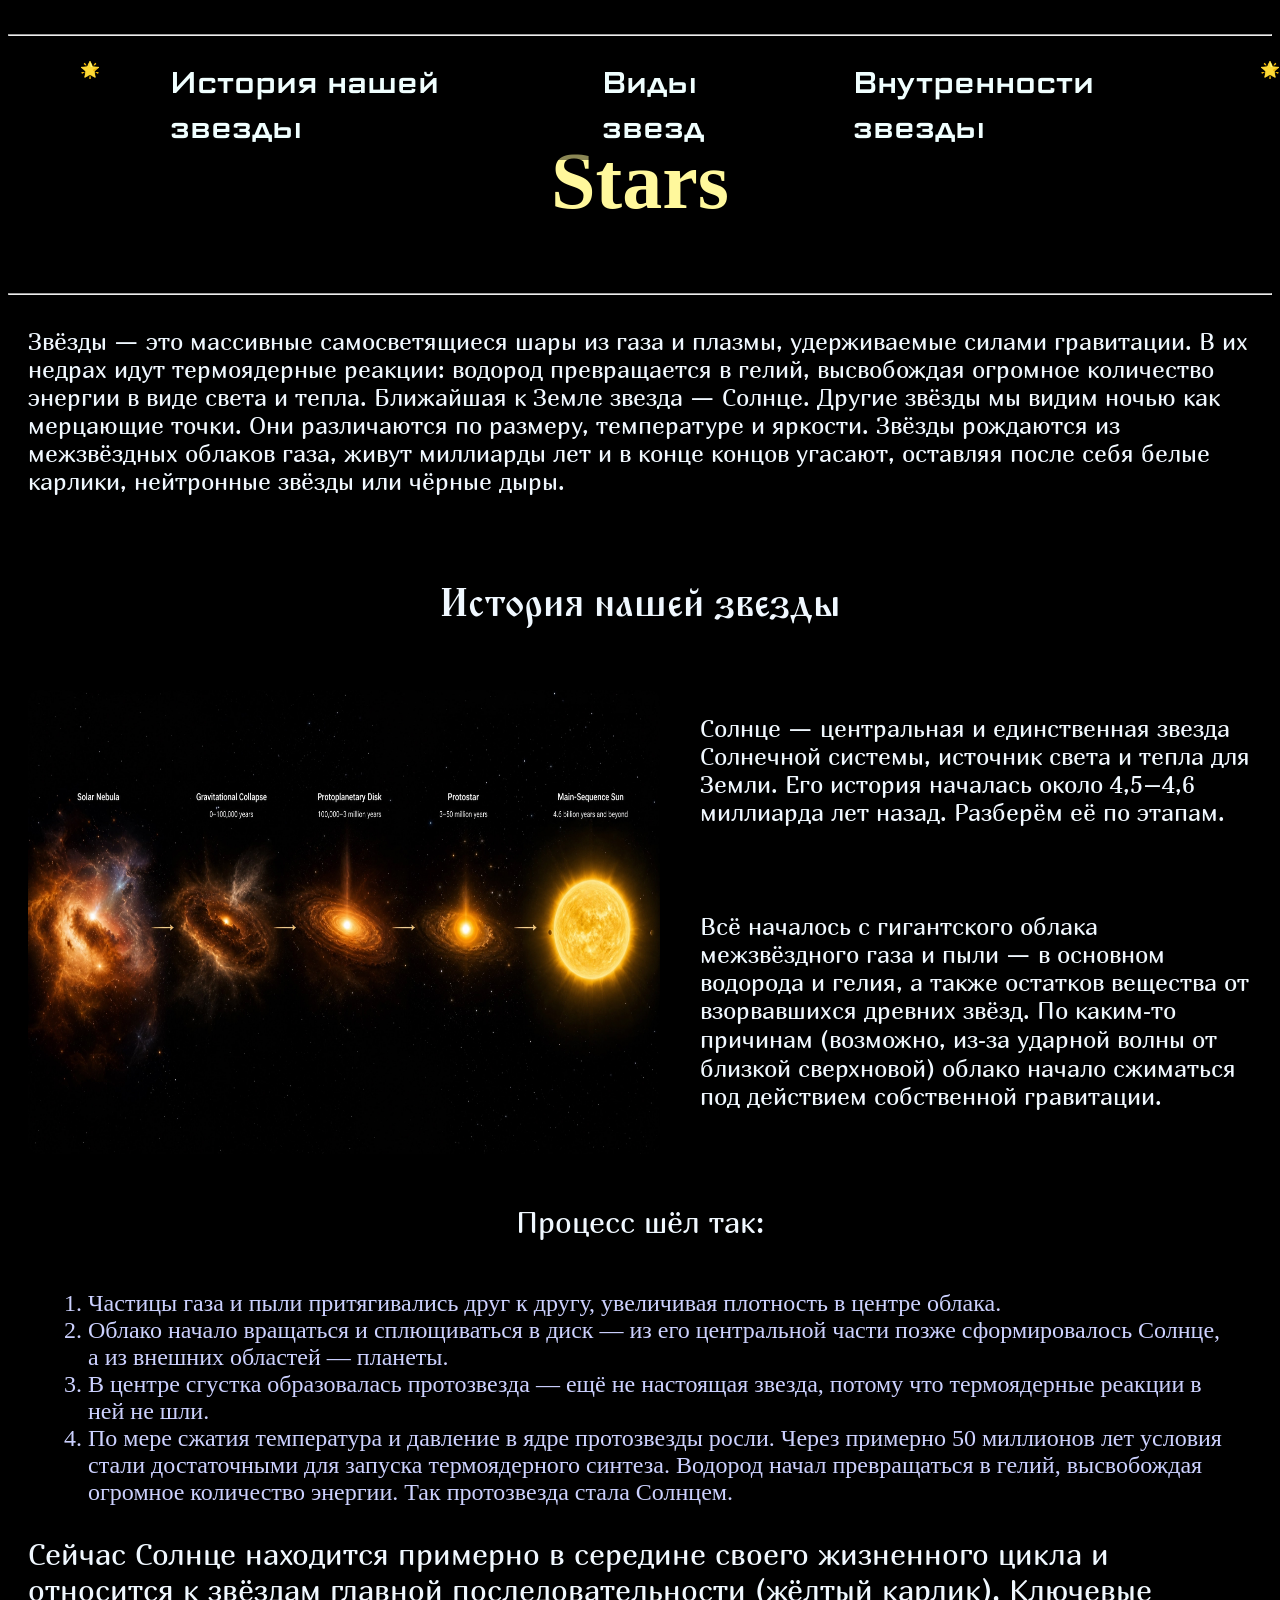
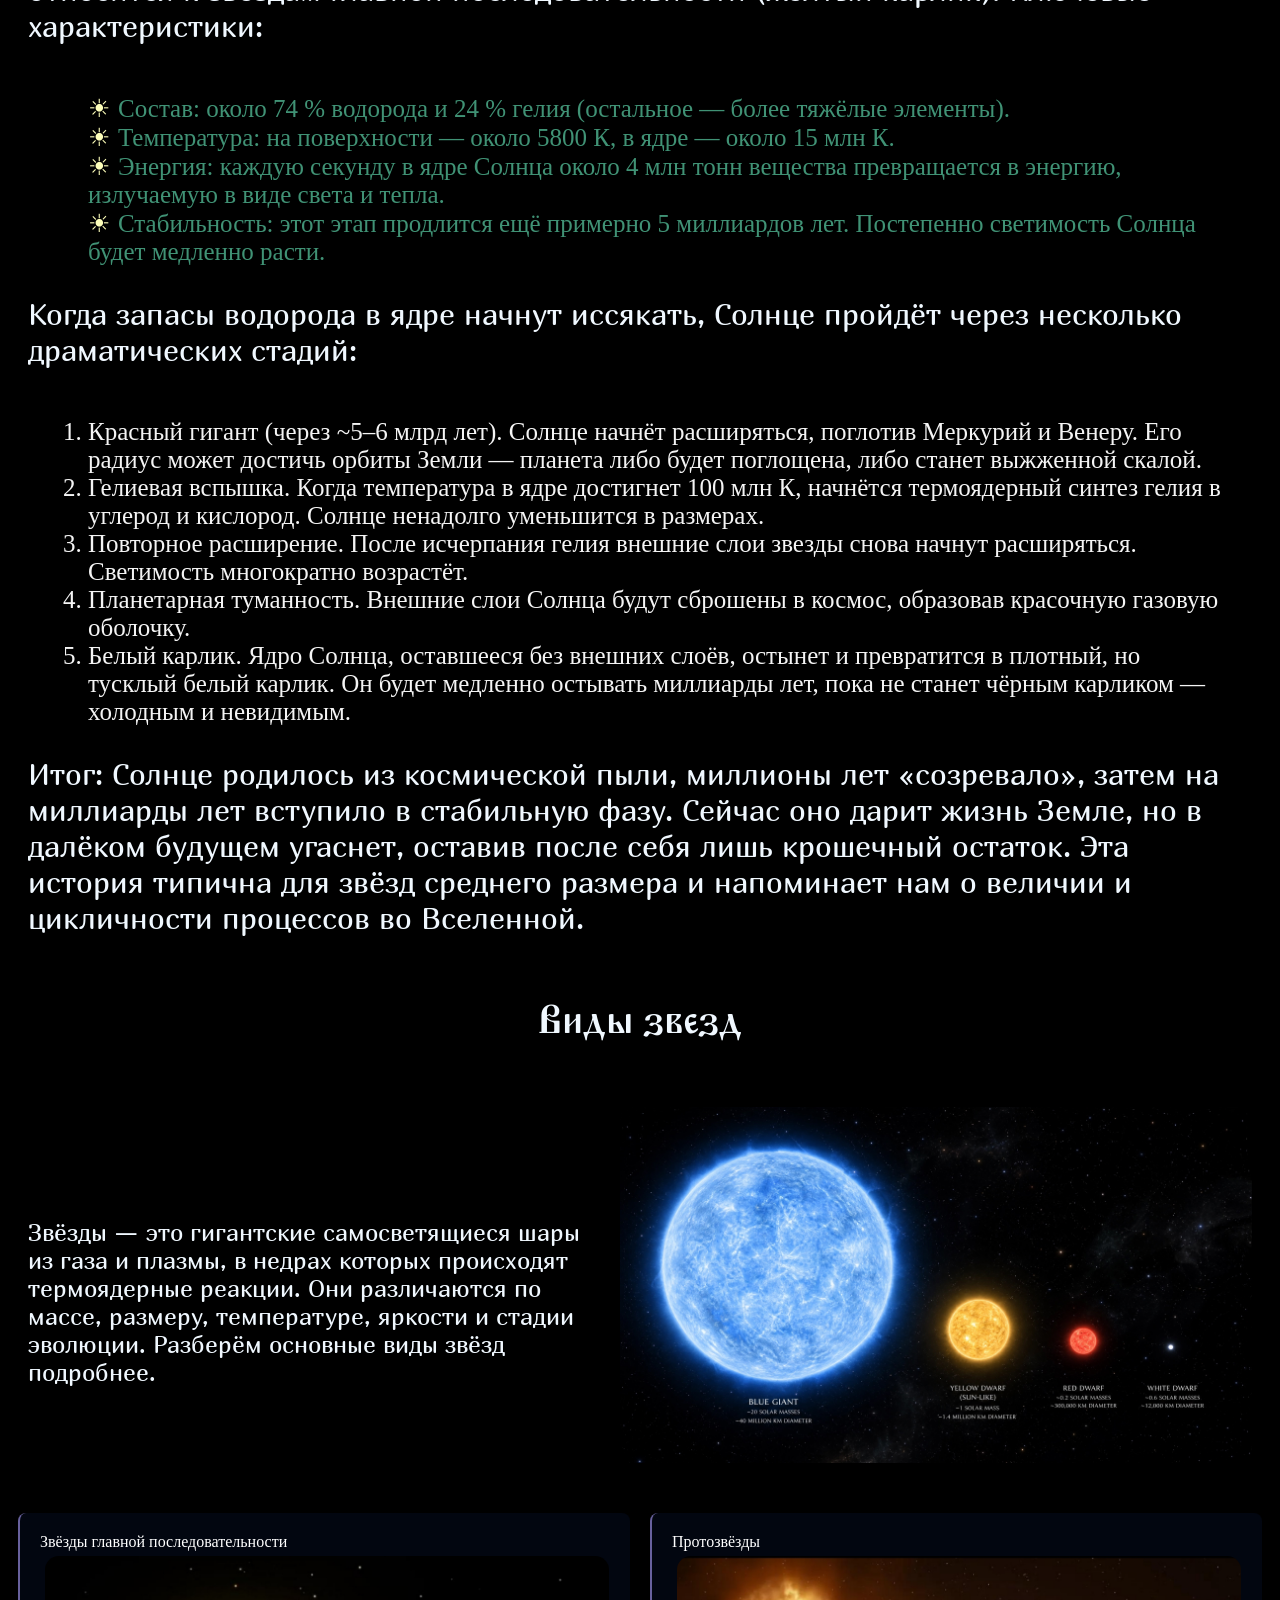
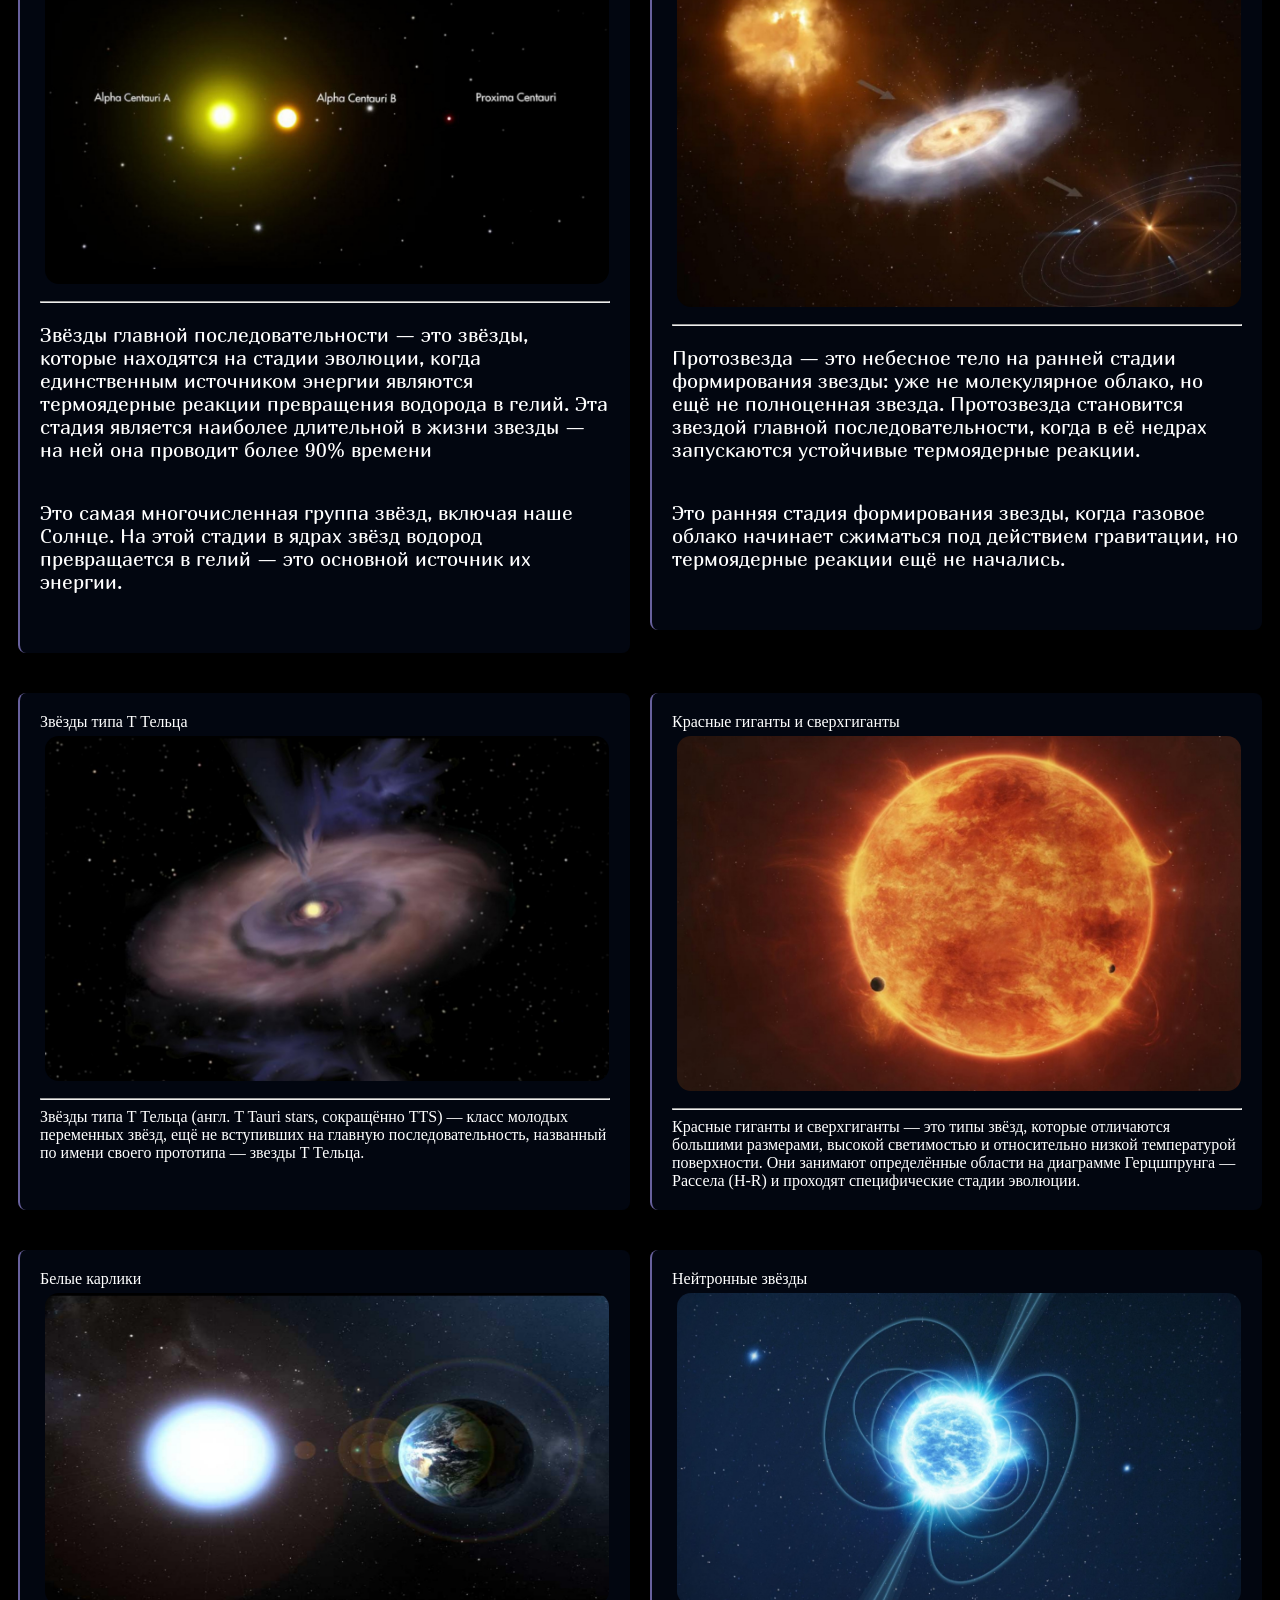
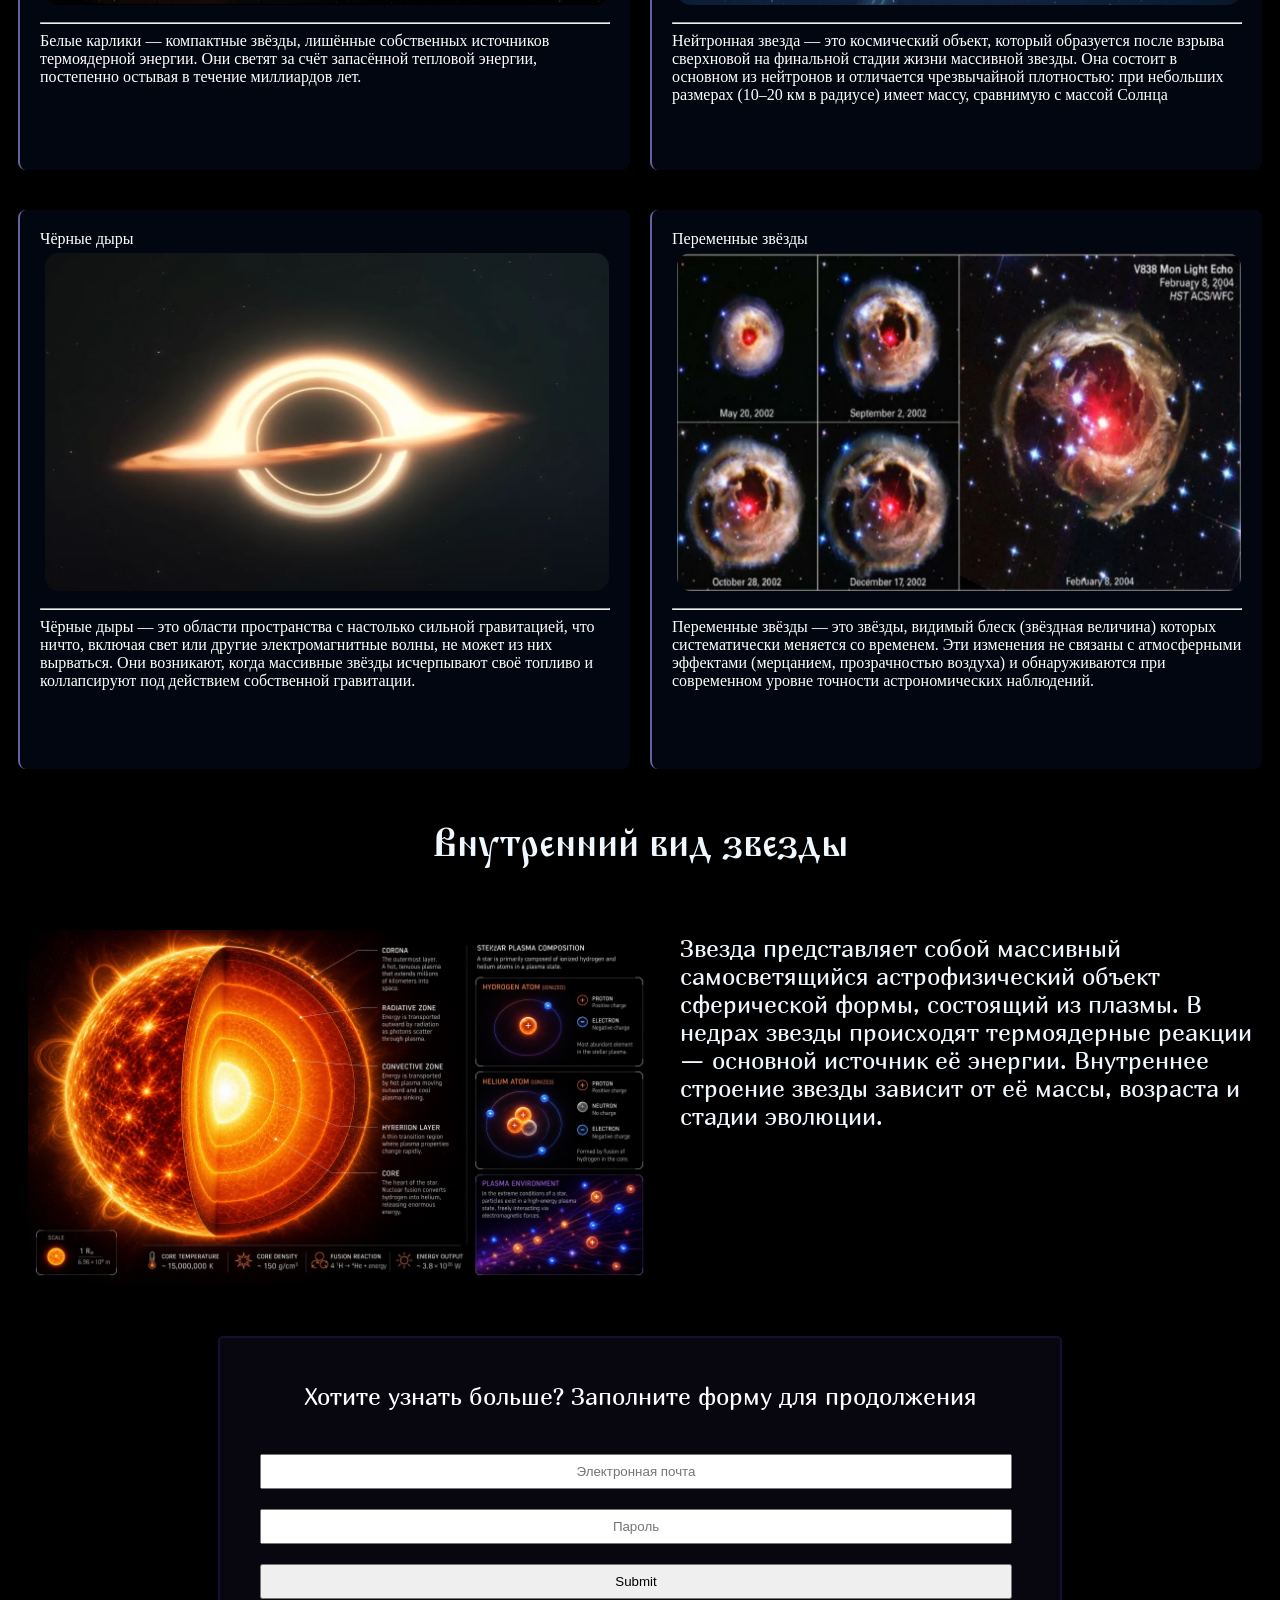
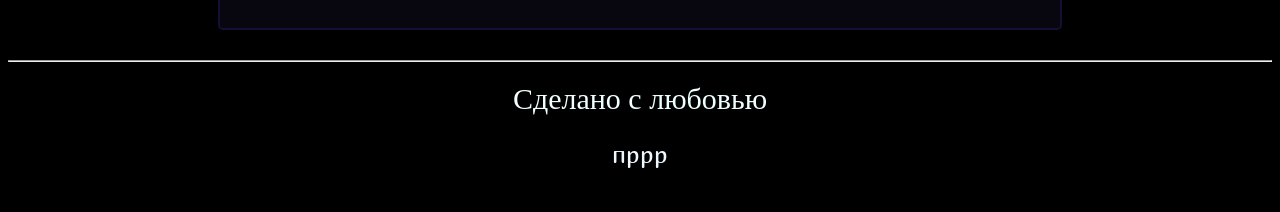
<file: index.html>
<!DOCTYPE html>
<html lang="en">
<head>
    <meta charset="UTF-8">
    <meta name="viewport" content="width=device-width, initial-scale=1.0">
    <title>Stars</title>
    <link rel="stylesheet" href="style.css">
</head>
<body>
    <canvas id="stars"></canvas> /*создание фона(графика)*/
    <header>
            
            <div>
                
                
                <nav>
                <ul class="ul">
                    <li class="kl">
                      <a href="#history">История нашей звезды</a>
                    </li>
                    <li class="kl">
                        <a href="#vidi">Виды звезд</a>
                    </li>
                    <li class="kl">
                         <a href="#vnitru">Внутренности звезды</a>
                    </li>
                </ul>
                </nav>

            </div>
            
            <hr>

        </header>

    <main>
        <h2>Stars</h2>
        <hr>

        <div class="qwe">
            <p>Звёзды — это массивные самосветящиеся шары из газа и плазмы, удерживаемые силами гравитации. В их недрах идут термоядерные реакции: водород превращается в гелий, высвобождая огромное количество энергии в виде света и тепла. Ближайшая к Земле звезда — Солнце. Другие звёзды мы видим ночью как мерцающие точки. Они различаются по размеру, температуре и яркости. Звёзды рождаются из межзвёздных облаков газа, живут миллиарды лет и в конце концов угасают, оставляя после себя белые карлики, нейтронные звёзды или чёрные дыры.

            </p>
        </div>
        <h3 id="history">История нашей звезды</h3>
        <section >
            
                <img class="immg" src="HhCAy1S5aWrT5e75SsNeDAeFYhlKkajiqe4t4muRTNCoE-Ly6YGvQNkZab-iYZTN1pRWCbXhPPBl9dnaajM_gAIA.jpg" alt="история звезды">
            <div class="vv">
                <p >Солнце — центральная и единственная звезда Солнечной системы, источник света и тепла для Земли. Его история началась около 4,5–4,6 миллиарда лет назад. Разберём её по этапам.</p> 
            <br>
                <p>
                Всё началось с гигантского облака межзвёздного газа и пыли — в основном водорода и гелия, а также остатков вещества от взорвавшихся древних звёзд. По каким‑то причинам (возможно, из‑за ударной волны от близкой сверхновой) облако начало сжиматься под действием собственной гравитации.
            </p>
            </div>
                 
    </div>
            
            
        </section>
        
         <p class="text">Процесс шёл так:</p>
        <div class="bot">
       
        <ol class="bot">
            <li>Частицы газа и пыли притягивались друг к другу, увеличивая плотность в центре облака.</li>
            <li>Облако начало вращаться и сплющиваться в диск — из его центральной части позже сформировалось Солнце, а из внешних областей — планеты.</li>
            <li>В центре сгустка образовалась протозвезда — ещё не настоящая звезда, потому что термоядерные реакции в ней не шли.</li>
            <li>По мере сжатия температура и давление в ядре протозвезды росли. Через примерно 50 миллионов лет условия стали достаточными для запуска термоядерного синтеза. Водород начал превращаться в гелий, высвобождая огромное количество энергии. Так протозвезда стала Солнцем.</li>
        </ol>
        
        </div>
        <div class="ot">
            <p class="text">
            Сейчас Солнце находится примерно в середине своего жизненного цикла и относится к звёздам главной последовательности (жёлтый карлик). Ключевые характеристики:
        </p>
        <ol class="ot">
            <li class="cx">Состав: около 74 % водорода и 24 % гелия (остальное — более тяжёлые элементы).</li>
            <li class="cx">Температура: на поверхности — около 5800 К, в ядре — около 15 млн К.</li>
            <li class="cx">Энергия: каждую секунду в ядре Солнца около 4 млн тонн вещества превращается в энергию, излучаемую в виде света и тепла.</li>
            <li class="cx">Стабильность: этот этап продлится ещё примерно 5 миллиардов лет. Постепенно светимость Солнца будет медленно расти.</li>
        </ol>
        </div>
        <div class="bot">
            <p class="text">Когда запасы водорода в ядре начнут иссякать, Солнце пройдёт через несколько драматических стадий:</p>
            <ol class="vvq">
                <li>Красный гигант (через ~5–6 млрд лет). Солнце начнёт расширяться, поглотив Меркурий и Венеру. Его радиус может достичь орбиты Земли — планета либо будет поглощена, либо станет выжженной скалой.</li>
                <li>Гелиевая вспышка. Когда температура в ядре достигнет 100 млн К, начнётся термоядерный синтез гелия в углерод и кислород. Солнце ненадолго уменьшится в размерах.</li>
                <li>Повторное расширение. После исчерпания гелия внешние слои звезды снова начнут расширяться. Светимость многократно возрастёт.</li>
                <li>Планетарная туманность. Внешние слои Солнца будут сброшены в космос, образовав красочную газовую оболочку.</li>
                <li>Белый карлик. Ядро Солнца, оставшееся без внешних слоёв, остынет и превратится в плотный, но тусклый белый карлик. Он будет медленно остывать миллиарды лет, пока не станет чёрным карликом — холодным и невидимым.</li>
            </ol>
            <p class="text">
                Итог: Солнце родилось из космической пыли, миллионы лет «созревало», затем на миллиарды лет вступило в стабильную фазу. Сейчас оно дарит жизнь Земле, но в далёком будущем угаснет, оставив после себя лишь крошечный остаток. Эта история типична для звёзд среднего размера и напоминает нам о величии и цикличности процессов во Вселенной.


            </p>
        </div>


        <h3 id="vidi">Виды звезд</h3>
       <section class="vidi">
            
            
            <img class="immg" src="st-cwGMs-y8lwxAkReZ5l7MgXN73DmB_UHMWxn1ynZtU_pWa02-79vNBhhojcEEcJgRnqFVhazSw2-3B9vxQGWKD.jpg" alt="Виды звезд">
            <div class="vv">
            <p class="text2">
                Звёзды — это гигантские самосветящиеся шары из газа и плазмы, в недрах которых происходят термоядерные реакции. Они различаются по массе, размеру, температуре, яркости и стадии эволюции. Разберём основные виды звёзд подробнее.
            </p>
            </div>

       </section>
       <div>
        <div class="cards-container1">
    
        <div class="card1">
            Звёзды главной последовательности
            <img class="newimg" src="jFVwFk_FoMHQPAwfWNSrD5jE-RiOVs38egLt9uvmN2_lkDOd2melkweviQ5ipuPYYGZ6PzoWhEr7eBJ7XUIlQDN.jpg" alt="Звёзды главной последовательности">
            <br> <hr>
            <p class="car">Звёзды главной последовательности — это звёзды, которые находятся на стадии эволюции, когда единственным источником энергии являются термоядерные реакции превращения водорода в гелий. Эта стадия является наиболее длительной в жизни звезды — на ней она проводит более 90% времени</p>
            <p class="car">Это самая многочисленная группа звёзд, включая наше Солнце. На этой стадии в ядрах звёзд водород превращается в гелий — это основной источник их энергии.</p>


        </div>
        <div class="card1">
            Протозвёзды
            <img class="newimg" src="KG-KD09asZzVBwgWKDp4Ikq3ABTZqd1jUu5FXukxus-j1uJ_1QXL9iGOLRXtCxqMXEbtx-0W4mrHbXnkJmtSqLgE.jpg" alt="протозвезда">
             <br> <hr>
             <p class="car">Протозвезда — это небесное тело на ранней стадии формирования звезды: уже не молекулярное облако, но ещё не полноценная звезда. Протозвезда становится звездой главной последовательности, когда в её недрах запускаются устойчивые термоядерные реакции.</p>
            <p class="car">Это ранняя стадия формирования звезды, когда газовое облако начинает сжиматься под действием гравитации, но термоядерные реакции ещё не начались.</p>
        </div>
        
        
        

       </div>
       <div class="cards-container2">
        <div class="card2">
          Звёзды типа T Тельца
          <img class="newimg2" src="W2SGbA1Y1uQBvrpEEEn0NTRlLTeXfCv5uP4Od1mR717fp5hdIC7OxcDDEEA5IDarpTutDfgAE5FDqMP7_vFkUO1U.jpg" alt="звезда">
            <br> <hr>
            Звёзды типа T Тельца (англ. T Tauri stars, сокращённо TTS) — класс молодых переменных звёзд, ещё не вступивших на главную последовательность, названный по имени своего прототипа — звезды T Тельца.

        </div>
         <div class="card2">
            Красные гиганты и сверхгиганты
            <img class="newimg2" src="ElgtOARUM84dcflhwmj2lpYddc2DJKnj8_bKwoavaB4TQGeCgwqU-_B1W___aTNkYBCsntfZ85E8VI-wJX6csglR.jpg" alt="красные гиганты">
             <br> <hr>
            Красные гиганты и сверхгиганты — это типы звёзд, которые отличаются большими размерами, высокой светимостью и относительно низкой температурой поверхности. Они занимают определённые области на диаграмме Герцшпрунга — Рассела (H-R) и проходят специфические стадии эволюции.
        </div>

       </div>


       <div class="cards-container1">
       
        <div class="card3">
            Белые карлики
            <img class="newimg" src="6tpMfCISxJOV6zYn40aKoOMwFL04auXRwM18BpUx6e3GqDL2s7LxtLSP7dMqZFVdiqmh4VyGSEZbc7IqMGI4ZS-n.jpg" alt="белый карлик">
             <br> <hr>
            Белые карлики — компактные звёзды, лишённые собственных источников термоядерной энергии. Они светят за счёт запасённой тепловой энергии, постепенно остывая в течение миллиардов лет.

        </div>
        <div class="card3">
            Нейтронные звёзды
            <img class="newimg" src="Vg0ILqvw6b5Vk5XqcuOlAATKJuWRU4jRn1bPULViLRsu-yIhbllERxUY_Yg-6CGkVDIj985uNqgwho_-Y2XuPvKY.jpg" alt="нейтронные звёзды">
             <br> <hr>
             Нейтронная звезда — это космический объект, который образуется после взрыва сверхновой на финальной стадии жизни массивной звезды. Она состоит в основном из нейтронов и отличается чрезвычайной плотностью: при небольших размерах (10–20 км в радиусе) имеет массу, сравнимую с массой Солнца

        </div>
       
        </div>

       </div>


       <div class="cards-container1">

        <div class="card4">
           Чёрные дыры
           <img class="newimg" src="LwiJ4CLYxfXhBq3WSda83P41Xly4K7YlVuPB_zHpEm5rtkcaoagSpwN3hVACQ0_iMN4bqIcbZ7TdyZTkrfaKkjh.jpg" alt="чёрная дыра">
             <br> <hr>
                Чёрные дыры — это области пространства с настолько сильной гравитацией, что ничто, включая свет или другие электромагнитные волны, не может из них вырваться. Они возникают, когда массивные звёзды исчерпывают своё топливо и коллапсируют под действием собственной гравитации. 
        </div>

        <div class="card4">
           
             Переменные звёзды 
              <img class="newimg" src="0LIQzasR1CyFiuinlO_ElJ6lDGzDLZNTjW8Ea-UfMUpT9sPJL4PFvEA1yI-SliuFNPnf3M1ARoFnIuhV5pRN4XCF.jpg" alt="переменная звезда">
              <br> <hr>
            Переменные звёзды — это звёзды, видимый блеск (звёздная величина) которых систематически меняется со временем. Эти изменения не связаны с атмосферными эффектами (мерцанием, прозрачностью воздуха) и обнаруживаются при современном уровне точности астрономических наблюдений.
        </div>

         
        

       </div>
       
       <h3 id="vnitru">Внутренний вид звезды</h3>
       <section>
          <img class="immg" src="U2VvqVZE7hnRe0ABCAevWyYhGNCA9e4A7sefKvd7D7kwuxhjFmHPl0shvvzZiisPlnngNpGkgefvnpW3zGq6iZND.jpg" alt="Внутренности">
            <p >Звезда представляет собой массивный самосветящийся астрофизический объект сферической формы, состоящий из плазмы. В недрах звезды происходят термоядерные реакции — основной источник её энергии. Внутреннее строение звезды зависит от её массы, возраста и стадии эволюции.</p>
           


       </section>
       <div class="form">
        <p class="color">Хотите узнать больше? Заполните форму для продолжения</p>
        <input type="text" name="email" placeholder="Электронная почта">
        <input type="password" name="password" placeholder="Пароль">
        <input type="submit" name="otp" placeholder="Отправить">
       </div>
        <footer>
            <hr>
            <a class="vig" href="404.html">Сделано с любовью</a>
            <p>пррр</p>
        </footer>
    </main>

</body>
</file>
<file: style.css>
@import url('https://fonts.googleapis.com/css2?family=Bellota:ital,wght@0,300;0,400;0,700;1,300;1,400;1,700&family=Marmelad&family=Monomakh&family=Rubik+Iso&family=Science+Gothic:wght@100..900&family=Special+Elite&family=Stalinist+One&display=swap');

.ul {
    display: flex;
    margin-left: 2.5%;
   padding-bottom: 10px;
    padding-top: 10px;
   gap: 70px;
    text-decoration: none;
    list-style-type: none;
    position: fixed;
    justify-content: center;
    background-color: rgba(0, 0, 0, 0.453);
    width: auto;
    border-radius: 14px;
    
}
ul::after {
    content: "🌟";  
 
}
ul::before {
    content: "🌟";  
 
}
   
    
   

h1 {
    color: rgb(255, 255, 255);
    padding: 5px 10px;
    background-color: rgb(0, 0, 0);
   
}
a {
    text-decoration: none;
    list-style-type: none;
    color: azure;
    font-size: 30px;
}
body {
    background-color: rgb(0, 0, 0);
}
body {
  /*background-image: url('https://i.pinimg.com/736x/0e/a2/89/0ea2891307212e5727c404a606b89f6a.jpg');
  /*без повторений*/
  background-size: cover;
   background-repeat: no-repeat;
  background-position: center;
}
header {
   background-color: rgb(0, 0, 0);
    height: auto;
  width: auto;
}
.kl {
    font-family: "Science Gothic", sans-serif;
  font-optical-sizing: auto;
  font-style: normal;
    gap: 10px;
    display: flex;
    justify-content: center;
}
hr {
    color: rgb(255, 255, 255);
}
a:hover {
    color: rgb(252, 255, 152);
    transform: scale(1.2);
    
}
a {
    transition: 0.75s;
}
#stars {
    position: fixed;
    background-color: black;
    z-index: -1;
}
p {
    color: aliceblue;
}
section {
    
    
    
    display: flex;
}
.immg {
    width: 50%;
  height: auto;
  margin: 20px;
  border-radius: 10px;
  border: 2px ;
}
html {
    scroll-behavior: smooth;
}  
h2 {
    margin-top: 100px;
    color: rgb(255, 248, 156);
    justify-content: center;
    display: flex;
    font-size: 80px;
}
.qwe {
   
    display: flex;
    justify-content: center;
    padding-left: 20px;
    padding-right: 20px;
}
.form {
    
     width: 800px;           
    margin: 30px auto;    
    background-color: #1d173746;
    border-radius: 5px;
    border: 2px solid #170f33;
    padding: 20px; 
    height: 250px;
    
}
input:focus {
    background-color: #fffdd7;
    transition: 0.5s;
}
.color {
    color: rgb(255, 255, 255);
}
input {
    text-align: center;
    margin: 10px;
    width: 94%;               
    padding: 8px;
    box-sizing: border-box;
    color: black;
}
p {
    display: flex;
    justify-content: center;
   font-family: "Marmelad", sans-serif;
  font-weight: 400;
  font-style: normal;
   font-size: 24px;
   padding-bottom: 20px;
}
h3 {
    color: aliceblue;
    display: flex;
    justify-content: center;
     font-family: "Monomakh", system-ui;
  font-weight: 400;
  font-style: normal;
  font-size: 40px;
}
input {
    display: flex;
    justify-content: center;
    margin: 20px;
}
input .otp {
    display: flex;
    justify-content: center;
}
ol {
    color: aliceblue;
     font-size: 24px;
}
.vv {
    display: inline;
    padding: 10px;
    margin: 10px;
    
}
.bot {
    
    margin: 20px;
    color: rgb(204, 209, 255);
}
.ot {
    margin: 20px;
    color: rgb(204, 209, 255);
    text-decoration: none;
    list-style-type: none;
    font-size: 25px;

}
.cx::before {
 content: "☀";  
  margin-right: 8px;  
  color: #feffba;  

}
.cx {
    color: #409275;
    font-size: 25px;
}
.vig {
    display: flex;
    justify-content: center;
    margin: 20px;
}
.vidi {
    display: flex;
    flex-direction: row-reverse;
}

.vvq {
    margin: 20px;
    color: rgb(244, 244, 244);
    
    font-size: 25px;
}
.text {
    font-size: 30px;
}
.text2 {
    margin-top: 20%;
}
.cards-container1 {
    display: flex;
    width: 100%;
    justify-content: center;
      margin-top: 20px;
       margin-bottom: 20px;
      
}

.cards-container2 {
    display: flex;
    width: auto;
    justify-content: center;
   
    width: 100%;
    height: 10%;
    margin-top: 20px;
       margin-bottom: 20px;
}

.newimg {
    width: 99%;
    height: 65%;
    border-radius: 14px;
    margin: 5px;
}
.newimg2 {
    width: 99%;
    height: auto;
    border-radius: 14px;
    margin: 5px;
}
.car {
    color: white;
    font-size: 20px;
}
.card1 {
    color: rgb(255, 255, 255);
   width: 100%;
   height: 60%;
  margin: 10px 10px;
  padding: 20px;
  background: #06102c61;
  border-radius: 8px;
  border-left: 2px solid rgba(159, 146, 233, 0.652);
  box-shadow: 0 2px 5px rgba(0,0,0,0.1);
}
.card2 {
    color: rgb(255, 255, 255);
   width: 100%;
   height: auto;
  margin: 10px 10px;
  padding: 20px;
  background: #06102c61;
  border-radius: 8px;
  border-left: 2px solid rgba(159, 146, 233, 0.652);
  box-shadow: 0 2px 5px rgba(0,0,0,0.1);
}
.card3 {
    color: rgb(255, 255, 255);
   width: 100%;
   height: auto;
  margin: 10px 10px;
  padding: 20px;
  background: #06102c61;
  border-radius: 8px;
  border-left: 2px solid rgba(159, 146, 233, 0.652);
  box-shadow: 0 2px 5px rgba(0,0,0,0.1);
}
.card4 {
    color: rgb(255, 255, 255);
   width: 100%;
   height: auto;
  margin: 10px 10px;
  padding: 20px;
  background: #06102c61;
  border-radius: 8px;
  border-left: 2px solid rgba(159, 146, 233, 0.652);
  box-shadow: 0 2px 5px rgba(0,0,0,0.1);
}
</file>
